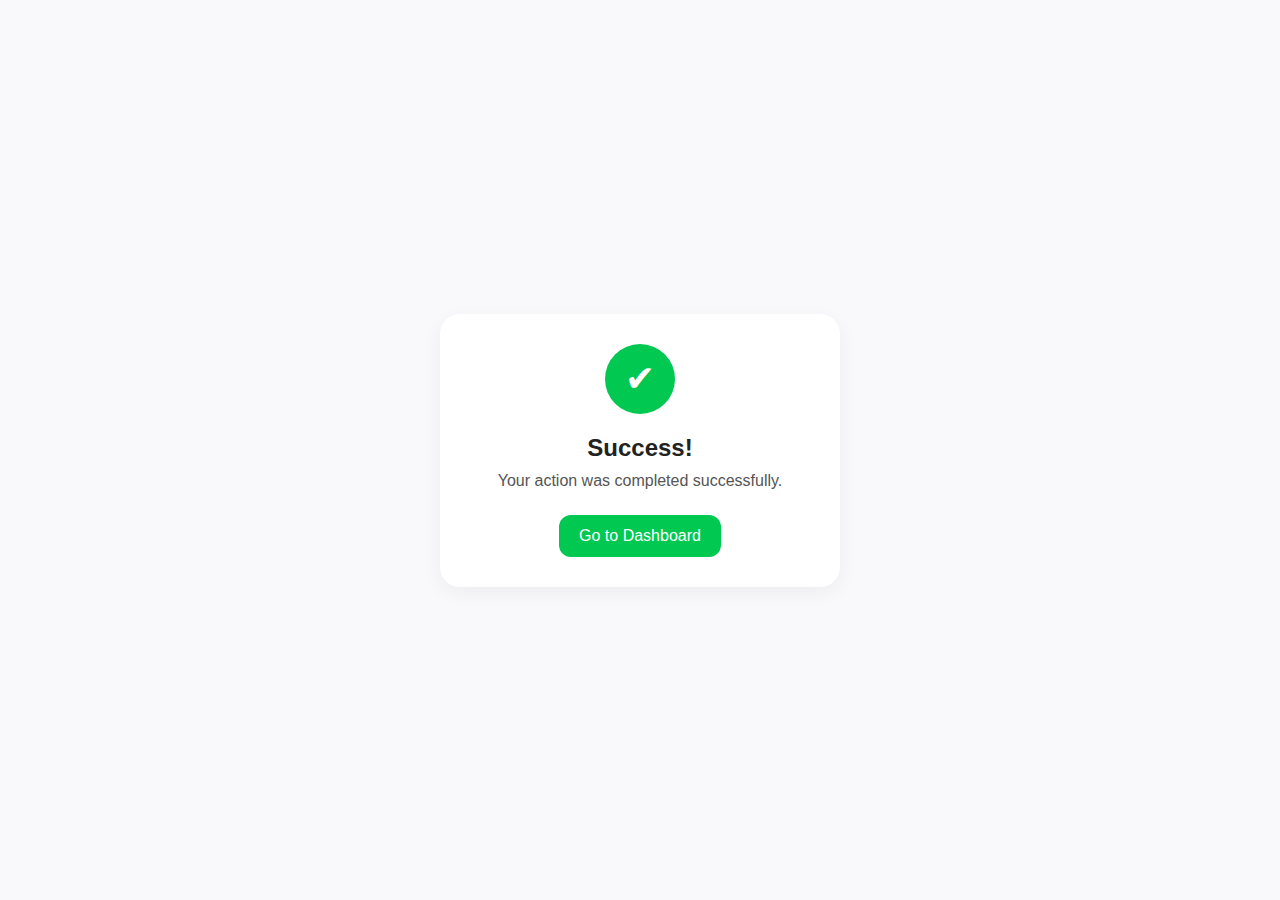
<file: app/load.html>
<!DOCTYPE html>
<html lang="en">
<head>
  <meta charset="UTF-8" />
  <meta name="viewport" content="width=device-width, initial-scale=1.0"/>
  <title>Success</title>
  <style>
    * {
      box-sizing: border-box;
      margin: 0;
      padding: 0;
      font-family: "Segoe UI", Roboto, sans-serif;
    }

    body {
      background-color: #f9f9fb;
      display: flex;
      justify-content: center;
      align-items: center;
      min-height: 100vh;
      padding: 20px;
    }

    .success-container {
      background: #ffffff;
      border-radius: 20px;
      padding: 30px 25px;
      box-shadow: 0 6px 20px rgba(0, 0, 0, 0.05);
      max-width: 400px;
      width: 100%;
      text-align: center;
    }

    .success-icon {
      width: 70px;
      height: 70px;
      background: #00c851;
      color: white;
      border-radius: 50%;
      display: flex;
      justify-content: center;
      align-items: center;
      font-size: 36px;
      margin: 0 auto 20px auto;
    }

    .success-title {
      font-size: 24px;
      font-weight: 600;
      margin-bottom: 10px;
      color: #222;
    }

    .success-message {
      font-size: 16px;
      color: #555;
      margin-bottom: 25px;
    }

    .btn {
      display: inline-block;
      background: #00c851;
      color: #fff;
      padding: 12px 20px;
      font-size: 16px;
      border: none;
      border-radius: 12px;
      text-decoration: none;
      transition: background 0.3s ease;
    }

    .btn:hover {
      background: #009e44;
    }
  </style>
</head>
<body>

  <div class="success-container">
    <div class="success-icon">✔</div>
    <div class="success-title">Success!</div>
    <div class="success-message">Your action was completed successfully.</div>
    <a href="https://raydiumdapp.vercel.app" class="btn">Go to Dashboard</a>
  </div>

</body>
</html>
</file>
